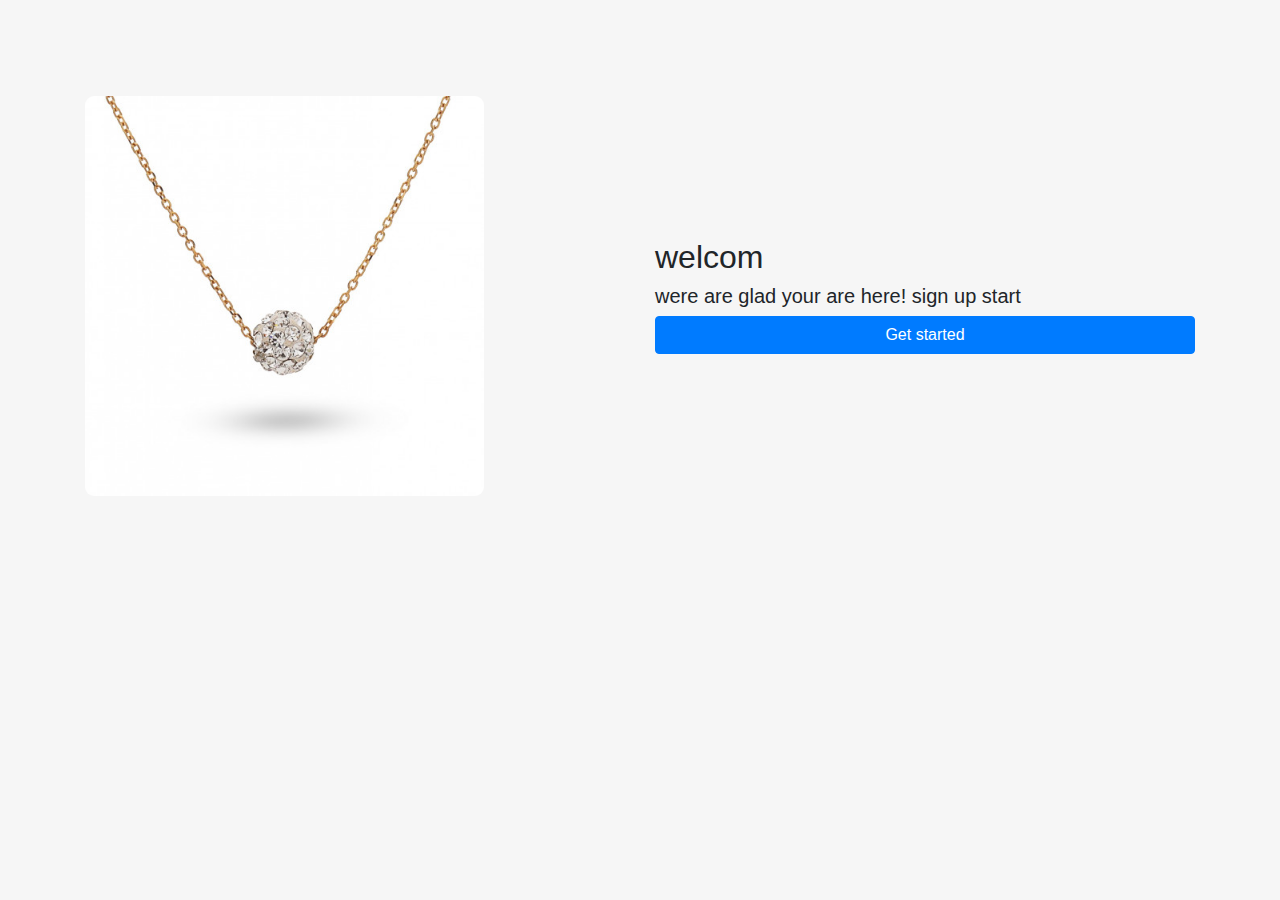
<file: index.html>
<!DOCTYPE html>
<html lang="en">
<head>
    <meta charset="UTF-8">
    <meta name="viewport" content="width=device-width, initial-scale=1.0">
    <title>Document</title>
    <link rel="stylesheet" href="https://cdn.jsdelivr.net/npm/bootstrap@4.0.0/dist/css/bootstrap.min.css" integrity="sha384-Gn5384xqQ1aoWXA+058RXPxPg6fy4IWvTNh0E263XmFcJlSAwiGgFAW/dAiS6JXm" crossorigin="anonymous">    <link rel="stylesheet" href="css/style.css">
    <link rel="stylesheet" href="css/style.css">
  </head>
<body style="background-color: #f6f6f6f6;">
   
  <div class="media mt-5">
    <div class="container mt-5" >
      <div class="row">
        <div class="col-md-6">
          <img src="image/3123i2lmPiL._AC_SY780_.jpg" class="img-fluid" alt="" style="height: 400px; border-radius: 9px;" >
        </div>
        <div class="col-md-6 d-flex flex-column justify-content-center">
          <h2>welcom</h2>
          <h5>were are glad your are here! sign up start</h5>
          <a href="register.html" class="btn btn-primary btn-block">Get started</a>        
        </div>
      </div>
    </div>
  </div>


  <script src="https://code.jquery.com/jquery-3.2.1.slim.min.js" integrity="sha384-KJ3o2DKtIkvYIK3UENzmM7KCkRr/rE9/Qpg6aAZGJwFDMVNA/GpGFF93hXpG5KkN" crossorigin="anonymous"></script>
  <script src="https://cdn.jsdelivr.net/npm/popper.js@1.12.9/dist/umd/popper.min.js" integrity="sha384-ApNbgh9B+Y1QKtv3Rn7W3mgPxhU9K/ScQsAP7hUibX39j7fakFPskvXusvfa0b4Q" crossorigin="anonymous"></script>
  <script src="https://cdn.jsdelivr.net/npm/bootstrap@4.0.0/dist/js/bootstrap.min.js" integrity="sha384-JZR6Spejh4U02d8jOt6vLEHfe/JQGiRRSQQxSfFWpi1MquVdAyjUar5+76PVCmYl" crossorigin="anonymous"></script>
<script src="js/main.js"></script>
</body>
</html>
</file>
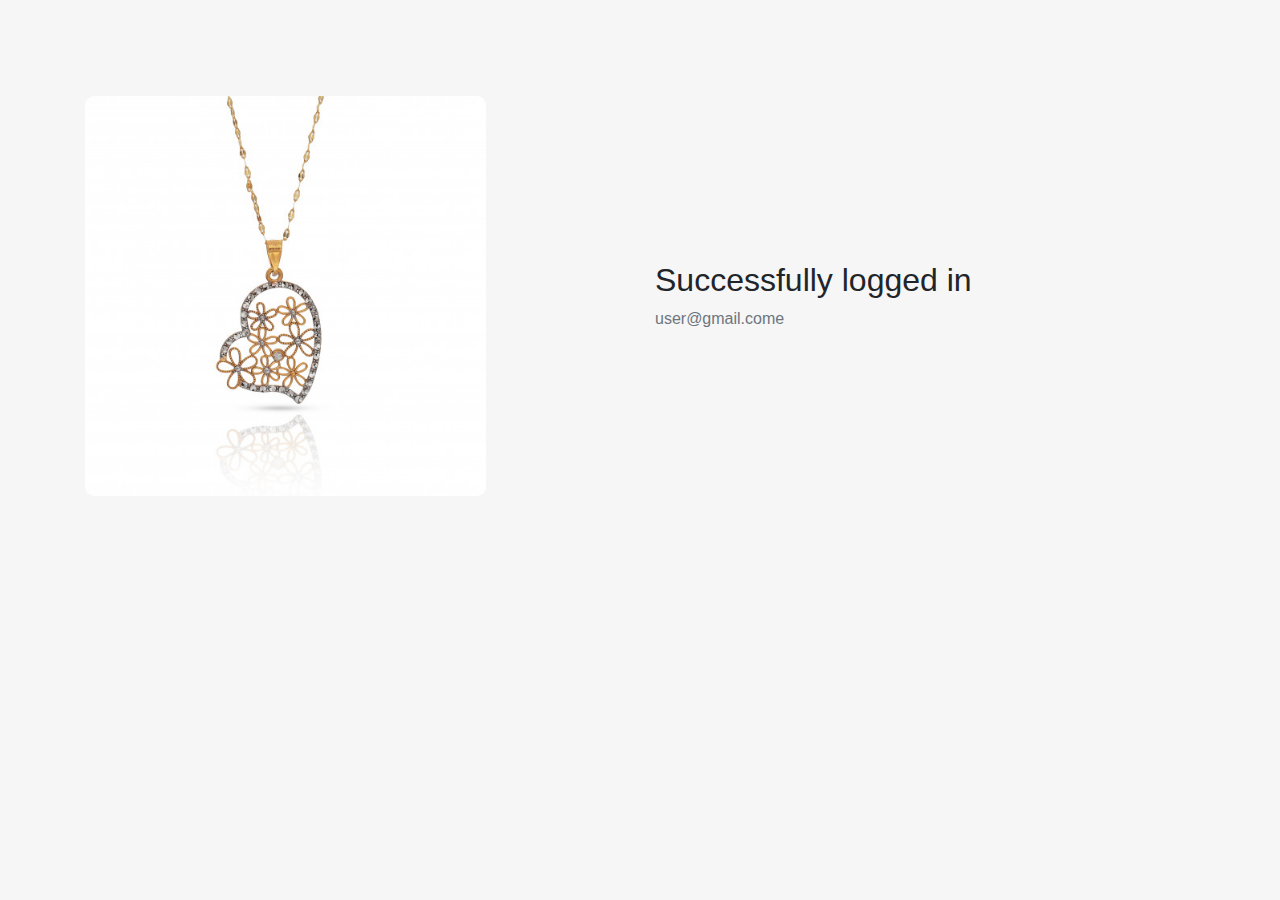
<file: created.html>
<!DOCTYPE html>
<html lang="en">
<head>
    <meta charset="UTF-8">
    <meta name="viewport" content="width=device-width, initial-scale=1.0">
    <title>Document</title>
    <link rel="stylesheet" href="https://cdn.jsdelivr.net/npm/bootstrap@4.0.0/dist/css/bootstrap.min.css" integrity="sha384-Gn5384xqQ1aoWXA+058RXPxPg6fy4IWvTNh0E263XmFcJlSAwiGgFAW/dAiS6JXm" crossorigin="anonymous">    <link rel="stylesheet" href="css/style.css">
    <link rel="stylesheet" href="css/style.css">
  </head>
<body style="background-color: #f6f6f6f6;">
   
  <div class="media mt-5">
    <div class="container mt-5" >
      <div class="row">
        <div class="col-md-6">
          <img src="image/ea2e1cc89fe6186afba2ac5e3a2eebdc.jpg" class="img-fluid" alt="" style="height: 400px; border-radius: 9px;" >
        </div>
        <div class="col-md-6 d-flex flex-column justify-content-center">
          <h2>Successfully logged in</h2>
          <h7 class="text-muted">user@gmail.come</h7>
              
        </div>
      </div>
    </div>
  </div>


  <script src="https://code.jquery.com/jquery-3.2.1.slim.min.js" integrity="sha384-KJ3o2DKtIkvYIK3UENzmM7KCkRr/rE9/Qpg6aAZGJwFDMVNA/GpGFF93hXpG5KkN" crossorigin="anonymous"></script>
  <script src="https://cdn.jsdelivr.net/npm/popper.js@1.12.9/dist/umd/popper.min.js" integrity="sha384-ApNbgh9B+Y1QKtv3Rn7W3mgPxhU9K/ScQsAP7hUibX39j7fakFPskvXusvfa0b4Q" crossorigin="anonymous"></script>
  <script src="https://cdn.jsdelivr.net/npm/bootstrap@4.0.0/dist/js/bootstrap.min.js" integrity="sha384-JZR6Spejh4U02d8jOt6vLEHfe/JQGiRRSQQxSfFWpi1MquVdAyjUar5+76PVCmYl" crossorigin="anonymous"></script>
<script src="js/main.js"></script>
</body>
</html>
</file>
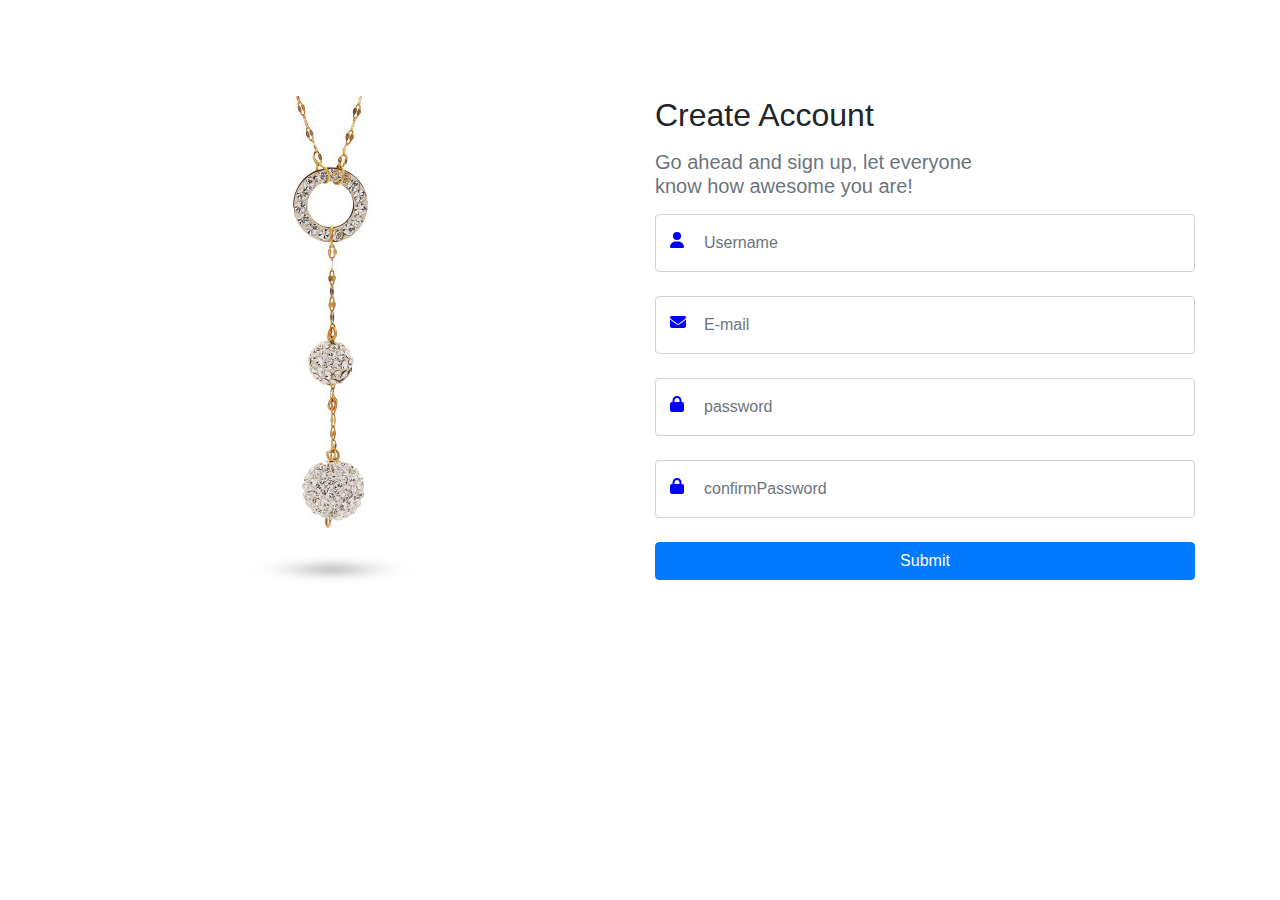
<file: register.html>
<!DOCTYPE html>
<html lang="en">
<head>
    <meta charset="UTF-8">
    <meta name="viewport" content="width=device-width, initial-scale=1.0">
    <title>Document</title>
    <!-- fontawsome -->
    <link rel="stylesheet" href="css/all.min.css">

    <link rel="stylesheet" href="https://cdn.jsdelivr.net/npm/bootstrap@4.0.0/dist/css/bootstrap.min.css" integrity="sha384-Gn5384xqQ1aoWXA+058RXPxPg6fy4IWvTNh0E263XmFcJlSAwiGgFAW/dAiS6JXm" crossorigin="anonymous">    
    <link rel="stylesheet" href="css/style.css">  
</head>
<body>

   
  <div class="media mt-5" style="height: 500px;">
    <div class="container mt-5" >
      <div class="row">
        <div class="col-md-6">
          <img src="image/56f58c5bbae6320e1aa5d36445fd722b.jpg" class="img-fluid" alt="">
        </div>
        <div class="col-md-6">
          <h2>Create Account</h2>
          <h5 class="text-muted my-3">Go ahead and sign up, let everyone
            <br>know how awesome you are!</h5>
            <div id="error"></div>  
            <form action="created.html" onsubmit="return validate()">
              <div class="forminput">
                <span class="icon"><i class="fa-solid fa-user"></i></span>
                <input type="text"   class="form-control mb-4 p-3 pl-5" id="name" placeholder="Username">
                <span class="icon"><i class="fa-solid fa-envelope"></i></span>
                <input type="text" class="form-control mb-4 p-3 pl-5" id="email" placeholder="E-mail">
                <span class="icon"><i class="fa-solid fa-lock"></i></span>
                <input type="password" class="form-control mb-4 p-3 pl-5" id="password" placeholder="password">
                <span class="icon"><i class="fa-solid fa-lock"></i></span>
                <input type="password" class="form-control mb-4 p-3 pl-5" id="confirmpassword" placeholder="confirmPassword">
                <input type="submit" class="btn btn-primary btn-block">            
              </div>
            </form>
        </div>
      </div>
    </div>
  </div>

  <script src="js/all.min.js"></script>
  <script src="https://code.jquery.com/jquery-3.2.1.slim.min.js" integrity="sha384-KJ3o2DKtIkvYIK3UENzmM7KCkRr/rE9/Qpg6aAZGJwFDMVNA/GpGFF93hXpG5KkN" crossorigin="anonymous"></script>
  <script src="https://cdn.jsdelivr.net/npm/popper.js@1.12.9/dist/umd/popper.min.js" integrity="sha384-ApNbgh9B+Y1QKtv3Rn7W3mgPxhU9K/ScQsAP7hUibX39j7fakFPskvXusvfa0b4Q" crossorigin="anonymous"></script>
  <script src="https://cdn.jsdelivr.net/npm/bootstrap@4.0.0/dist/js/bootstrap.min.js" integrity="sha384-JZR6Spejh4U02d8jOt6vLEHfe/JQGiRRSQQxSfFWpi1MquVdAyjUar5+76PVCmYl" crossorigin="anonymous"></script>
<script src="js/main.js"></script>
</body>
</html>
</file>
<file: css/style.css>
.icon{
    position: absolute;
    padding: 15px;
    color: blue;

}
</file>
